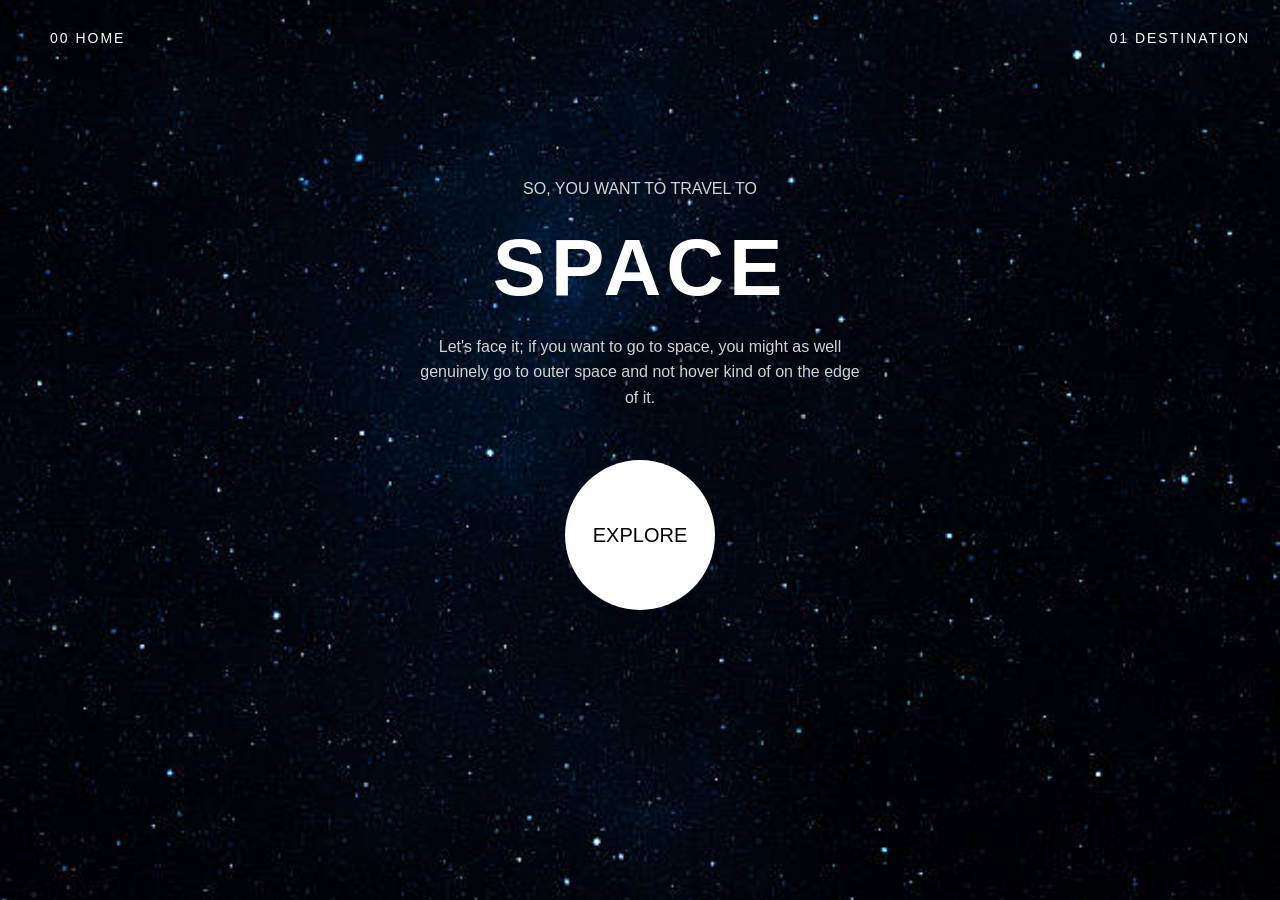
<file: index.html>
<!DOCTYPE html>
<html>
<head>
  <title>Space Travel</title>
  <link rel="stylesheet" href="style.css">
</head>
<body>
  <nav>
    <a href="index.html">00 HOME</a>
    <a href="destination.html">01 DESTINATION</a>
  </nav>
  <div class="home">
    <p>SO, YOU WANT TO TRAVEL TO</p>
    <h1>SPACE</h1>
    <p>Let's face it; if you want to go to space, you might as well genuinely go to outer space and not hover kind of on the edge of it.</p>
    <a href="destination.html" class="explore-btn">EXPLORE</a>
  </div>
</body>
</html>
</file>
<file: style.css>
body {
  margin: 0;
  background-image: url('background.jpg');
  background-size: cover;
  background-position: center;
  background-attachment: fixed;
  background-color: black;
  color: white;
  font-family: sans-serif;
  min-height: 100vh;
}
nav {
  display: flex;
  justify-content: space-between;
  padding: 30px;
}
nav a {
  color: white;
  text-decoration: none;
  margin-left: 20px;
  letter-spacing: 2px;
  font-size: 14px;
}
.home {
  text-align: center;
  margin-top: 100px;
  padding: 0 20px;
}
.home h1 {
  font-size: 80px;
  margin: 20px 0;
  letter-spacing: 5px;
}
.home p {
  color: lightgray;
  max-width: 450px;
  margin: 0 auto;
  line-height: 1.6;
}
.explore-btn {
  display: inline-block;
  margin-top: 50px;
  background: white;
  color: black;
  width: 150px;
  height: 150px;
  line-height: 150px;
  border-radius: 50%;
  text-decoration: none;
  font-size: 20px;
}
.tab-buttons {
  text-align: center;
  margin-top: 30px;
}
.tab-buttons button {
  background: transparent;
  border: 1px solid white;
  color: white;
  padding: 8px 15px;
  margin: 5px;
  cursor: pointer;
}
.tab-buttons button:hover {
  background: white;
  color: black;
}
.planet { display: none; text-align: center; padding: 20px; }
.planet.active { display: block; }
.planet img { width: 250px; max-width: 80%; margin: 30px auto; display: block; }
.planet h1 { font-size: 60px; }
.planet p { color: lightgray; max-width: 400px; margin: 0 auto; line-height: 1.6; }
</file>
